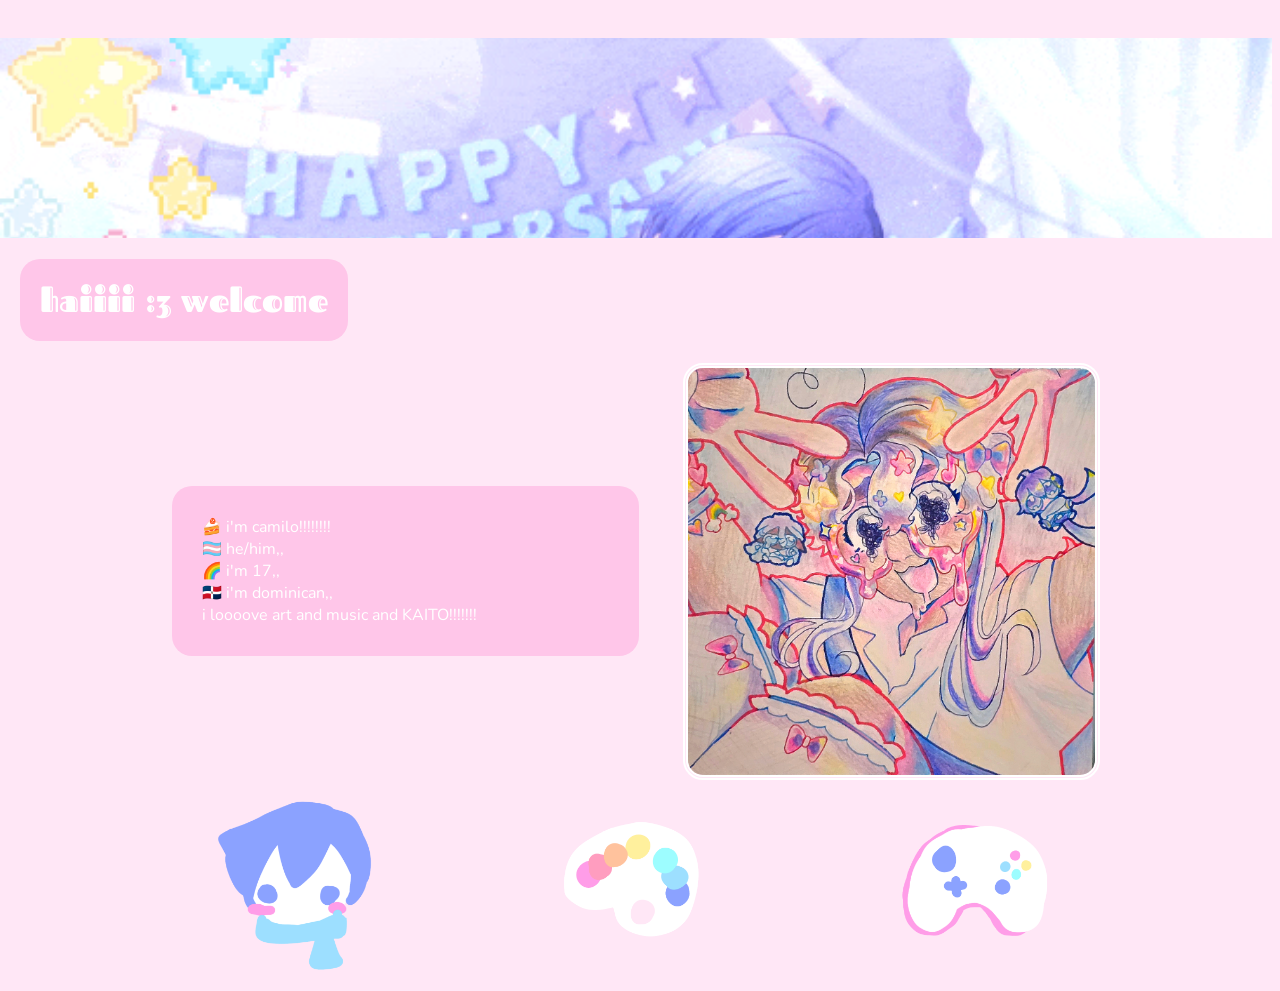
<file: index.html>
<!-- Final Project
Requirements
[  yes] Customized HTML Page #1
[yes  ] Customized HTML Page #2 
[ yes ] Customized HTML Page #3
[ yes ] Customized HTML Page #4

Select ONE Additional Feature to Add  
[ yes ] Feature 1 - Google Font
[ yes ] Feature 2 - Include jQuery
[ no ] Feature 3 - Embed Code from Spotify/Google Docs/YouTube
[ no ] Feature 4 - Customized HTML Page #5
-->

<!-- 
hai ms halllll i just want to say ive had sm fun in this class and ill miss it
so so so much!!! ty for being the most kindest teacher everrrr !!! i didnt
expect to enjoy coding smmm but i will keep exploring it for SURE and it is all
your fault :D thankyouuu for giving me something to look forward to every school
day !!! cheers loudly -->


<!DOCTYPE html>
<html>
  <head>
    <link rel="preconnect" href="https://fonts.googleapis.com">
<link rel="preconnect" href="https://fonts.gstatic.com" crossorigin>
<link href="https://fonts.googleapis.com/css2?family=Fascinate+Inline&family=Nunito:ital,wght@0,200..1000;1,200..1000&family=Oi&display=swap" rel="stylesheet">
    <meta charset="utf-8" />
    <title>🍦🌈</title>
    <link href="style.css" rel="stylesheet" type="text/css" />
    <style>
      /* Styling Only Related To THIS Page */
      /*~~~~~ Taken From:
      https://www.w3schools.com/howto/howto_css_parallax.asp*/
      .parallax {
        /* The image used */
        background-image: url("img/pastel-cards.gif");

        /* Set a specific height */
        min-height: 200px;

        /* Create the parallax scrolling effect */
        background-attachment: fixed;
        background-position: center;
        background-repeat: no-repeat;
        background-size: cover;
      }


    body{
      background-color: rgb(255, 231, 246);
    }

    p{
      background-color: rgb(255, 198, 233);
      color: white;
      width: 40%;
      margin: 0px;
      padding: 30px;
    }

    .containAgain{
      display: flex;
      justify-content: space-evenly;
      align-items: center;
      flex-direction: row;
      flex-wrap: nowrap;
      width: 80%;
      margin: auto;
    }

    #silly{
      width: 40%;
      border-radius: 20px;
      border: 5px white double;
    }


    </style>
  </head>
  <body>
    
    <div class="parallax"></div>
    <h1>
      haiiii :3 welcome
    </h1>

    <div class="containAgain">
      <p>
        🍰 i'm camilo!!!!!!!! <br>
        🏳️‍⚧️ he/him,, <br>
        🌈 i'm 17,, <br>
        🇩🇴 i'm dominican,, <br>
        i loooove
        art and music and KAITO!!!!!!! 
      </p>
      <img id="silly" src="img/self.jpg">
    </div>

    <div class="contain">
    <a href="kaitos.html">
      <img class="buttons" src="img/kai.png">
    </a>
    <a href="art.html">
      <img class="buttons" src="img/arte.png">
    </a>
    <a href="coding.html">
      <img class="buttons" src="img/game.png">
    </a>
    </div>

    
   
  </body>
</html>
</file>
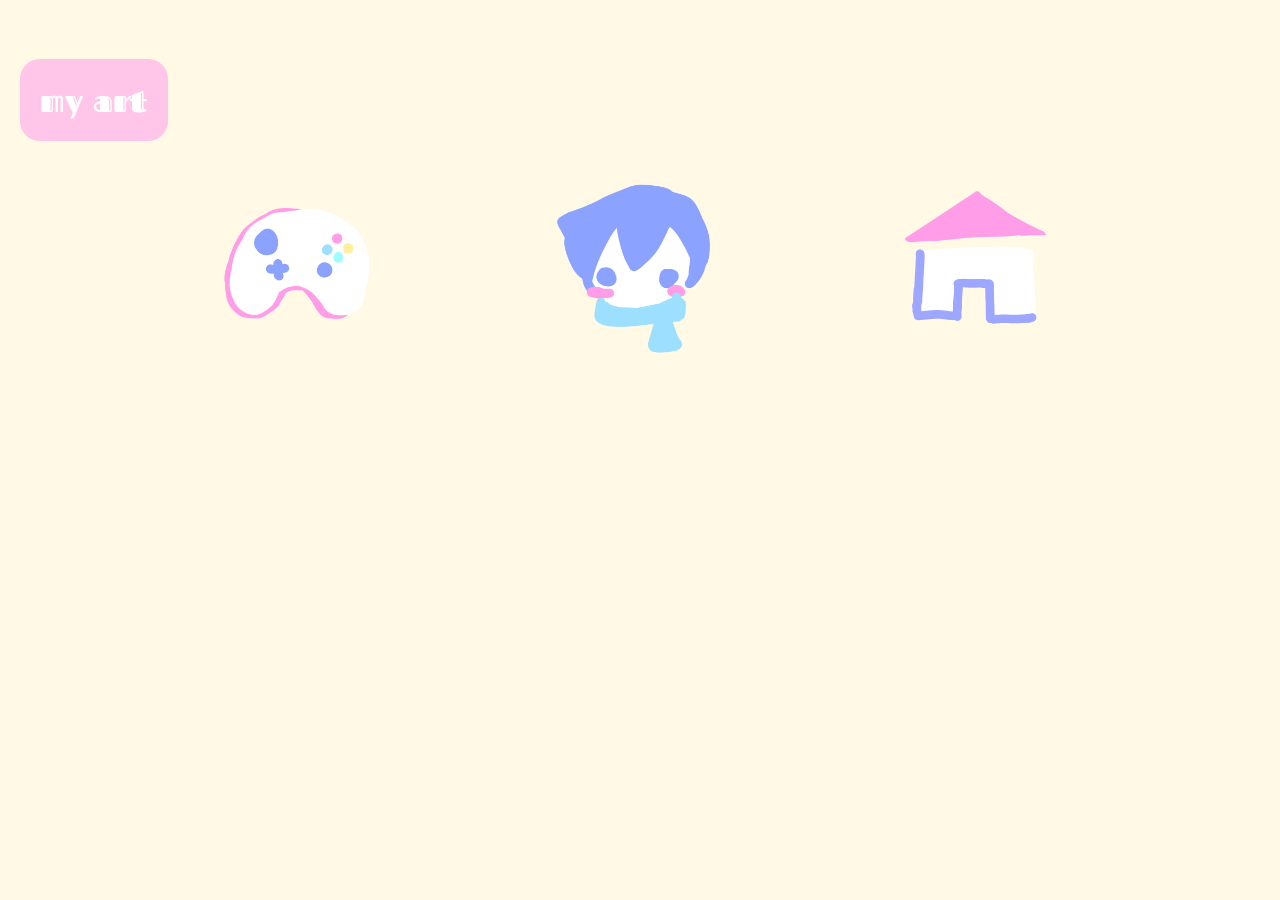
<file: art.html>
<!DOCTYPE html>
<html>
  <head>
    <link rel="preconnect" href="https://fonts.googleapis.com">
<link rel="preconnect" href="https://fonts.gstatic.com" crossorigin>
<link href="https://fonts.googleapis.com/css2?family=Fascinate+Inline&family=Nunito:ital,wght@0,200..1000;1,200..1000&family=Oi&display=swap" rel="stylesheet">
    <meta charset="utf-8" />
    <title>🎨🪷</title>
    <link href="style.css" rel="stylesheet" type="text/css" />
    <style>
      /* Styling Only Related To THIS Page */
      body{
        background-color: rgb(255, 249, 230);
      }
    </style>
  </head>
  <body>
    <!-- ⬆⬆⬆⬆ Nav Bar -->
    
    <!-- ⬇⬇⬇⬇⬇⬇ Main Page Content -->
    <h1>my art</h1>

    <div class="contain">
    <a href="coding.html">
      <img class="buttons" src="img/game.png">
    </a>
    <a href="kaitos.html">
      <img class="buttons" src="img/kai.png">
    </a>
    <a href="index.html">
      <img class="buttons" src="img/casita.png">
    </a>
    </div>
    
  </body>
</html>
</file>
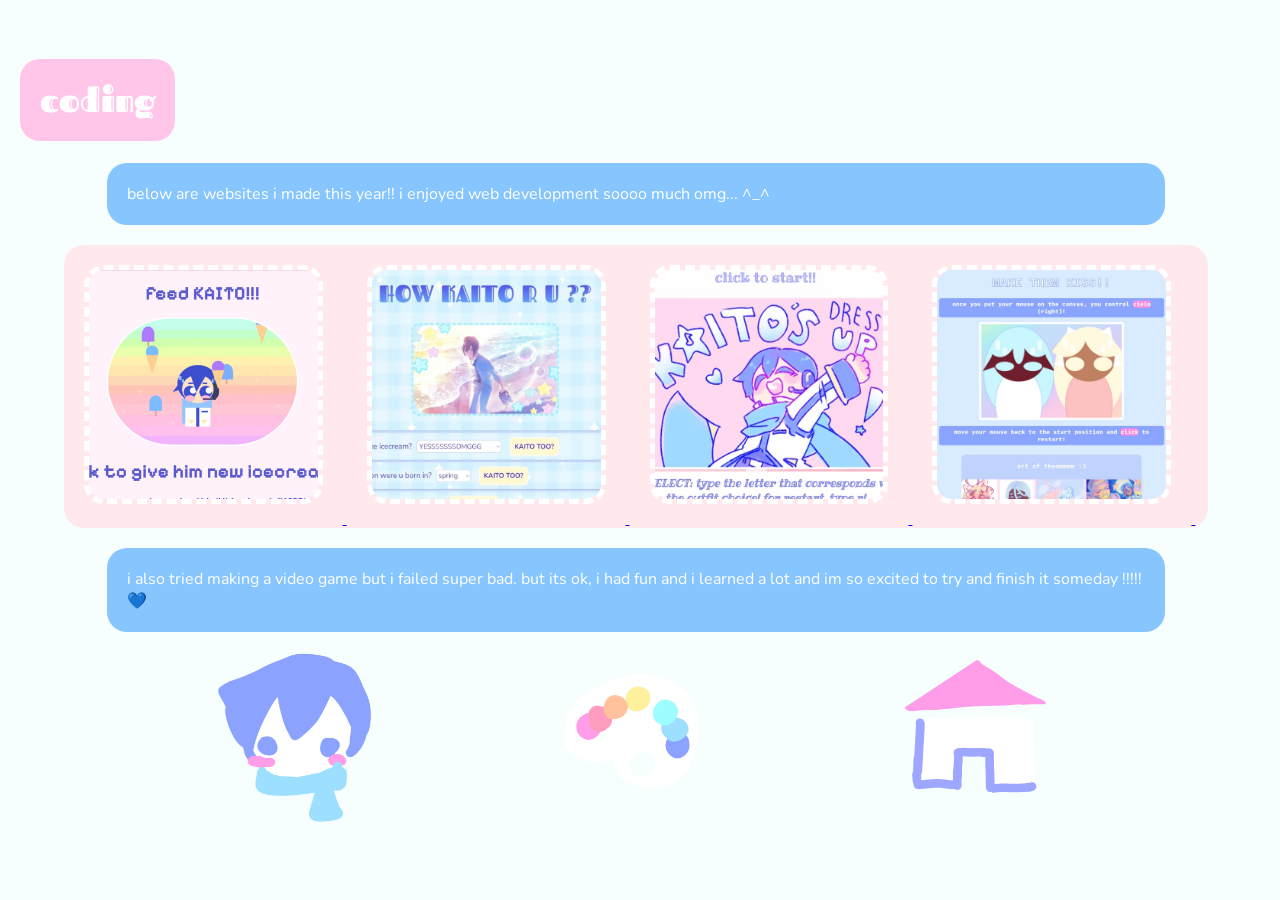
<file: coding.html>
<!DOCTYPE html>
<html>
  <head>
    <link rel="preconnect" href="https://fonts.googleapis.com">
<link rel="preconnect" href="https://fonts.gstatic.com" crossorigin>
<link href="https://fonts.googleapis.com/css2?family=Fascinate+Inline&family=Nunito:ital,wght@0,200..1000;1,200..1000&family=Oi&display=swap" rel="stylesheet">
    <meta charset="utf-8" />
    <title>🪅💿</title>
    <link href="style.css" rel="stylesheet" type="text/css" />
    <style>
      /* Styling Only Related To THIS Page */

      body{
        background-color: rgb(246, 255, 254);
      }

      #sites{
        background-color: rgb(255, 233, 237);
        width: 90%;
        border-radius: 20px;
        margin: auto;
        overflow-x: scroll;
        flex-wrap: nowrap;
        white-space: nowrap;
        flex-shrink: 0;
        flex-grow: 0;
        margin-top: 20px;
      }

      .nya{
        width: 20%;
        margin: 20px;
        border-radius: 20px;
        border: 5px white dashed;
      }
        .nya:hover{
          border: 5px rgb(255, 198, 233) dashed;
        }

      p{
        background-color: rgb(135, 197, 255);
        color: white;
      }

    </style>
  </head>
  <body>
    
    <h1>coding</h1>

    <p>
      below are websites i made this year!! i enjoyed web development soooo much omg... ^_^
    </p>

    <div id="sites">
      <a href="https://laguardia-webdev-2024.github.io/8-p-unit-8-project-silly-camilo/" target="_blank">
        <img class="nya" src="img/8.jpg">
      </a>
      <a href="https://laguardia-webdev-2024.github.io/12-p-unit-12-project-silly-camilo/" target="_blank">
        <img class="nya" src="img/12.jpg">
      </a>
      <a href="https://laguardia-webdev-2024.github.io/9-p-unit-9-project-silly-camilo/" target="_blank">
        <img class="nya" src="img/9.jpg">
      </a>
      <a href="https://laguardia-webdev-2024.github.io/7-p-unit-7-project-silly-camilo/" target="_blank">
        <img class="nya" src="img/7.jpg">
      </a>
      <a href="https://laguardia-webdev-2024.github.io/5-p-unit-5-project-silly-camilo/" target="_blank">
        <img class="nya" src="img/5.jpg">
      </a>
      <a href="https://laguardia-webdev-2024.github.io/4-p-unit-4-project-silly-camilo/" target="_blank">
        <img class="nya" src="img/4.jpg">
      </a>
      <a href="https://laguardia-webdev-2024.github.io/3-p-unit-3-project-silly-camilo/" target="_blank">
        <img class="nya" src="img/3.jpg">
      </a>
      <a href="https://laguardia-webdev-2024.github.io/11-p-unit-11-project-silly-camilo/" target="_blank">
        <img class="nya" src="img/11.jpg">
      </a>
      <a href="https://laguardia-webdev-2024.github.io/10-p-unit-10-project-silly-camilo/" target="_blank">
        <img class="nya" src="img/10.jpg">
      </a>
      <a href="https://laguardia-webdev-2024.github.io/2-p-unit-2-project-silly-camilo/" target="_blank">
        <img class="nya" src="img/2.jpg">
      </a>
      <a href="https://laguardia-webdev-2024.github.io/1-p-unit-project-silly-camilo/" target="_blank">
        <img class="nya" src="img/1.jpg">
      </a>
    </div>

      <p>
        i also tried making a video game but i failed super bad. but its ok, 
        i had fun and i learned a lot and im so excited to try and finish it 
        someday !!!!! 💙
      </p>

      <div class="contain">
      <a href="kaitos.html">
        <img class="buttons" src="img/kai.png">
      </a>
      <a href="art.html">
        <img class="buttons" src="img/arte.png">
      </a>
      <a href="index.html">
        <img class="buttons" src="img/casita.png">
      </a>
      </div>

  </body>
</html>
</file>
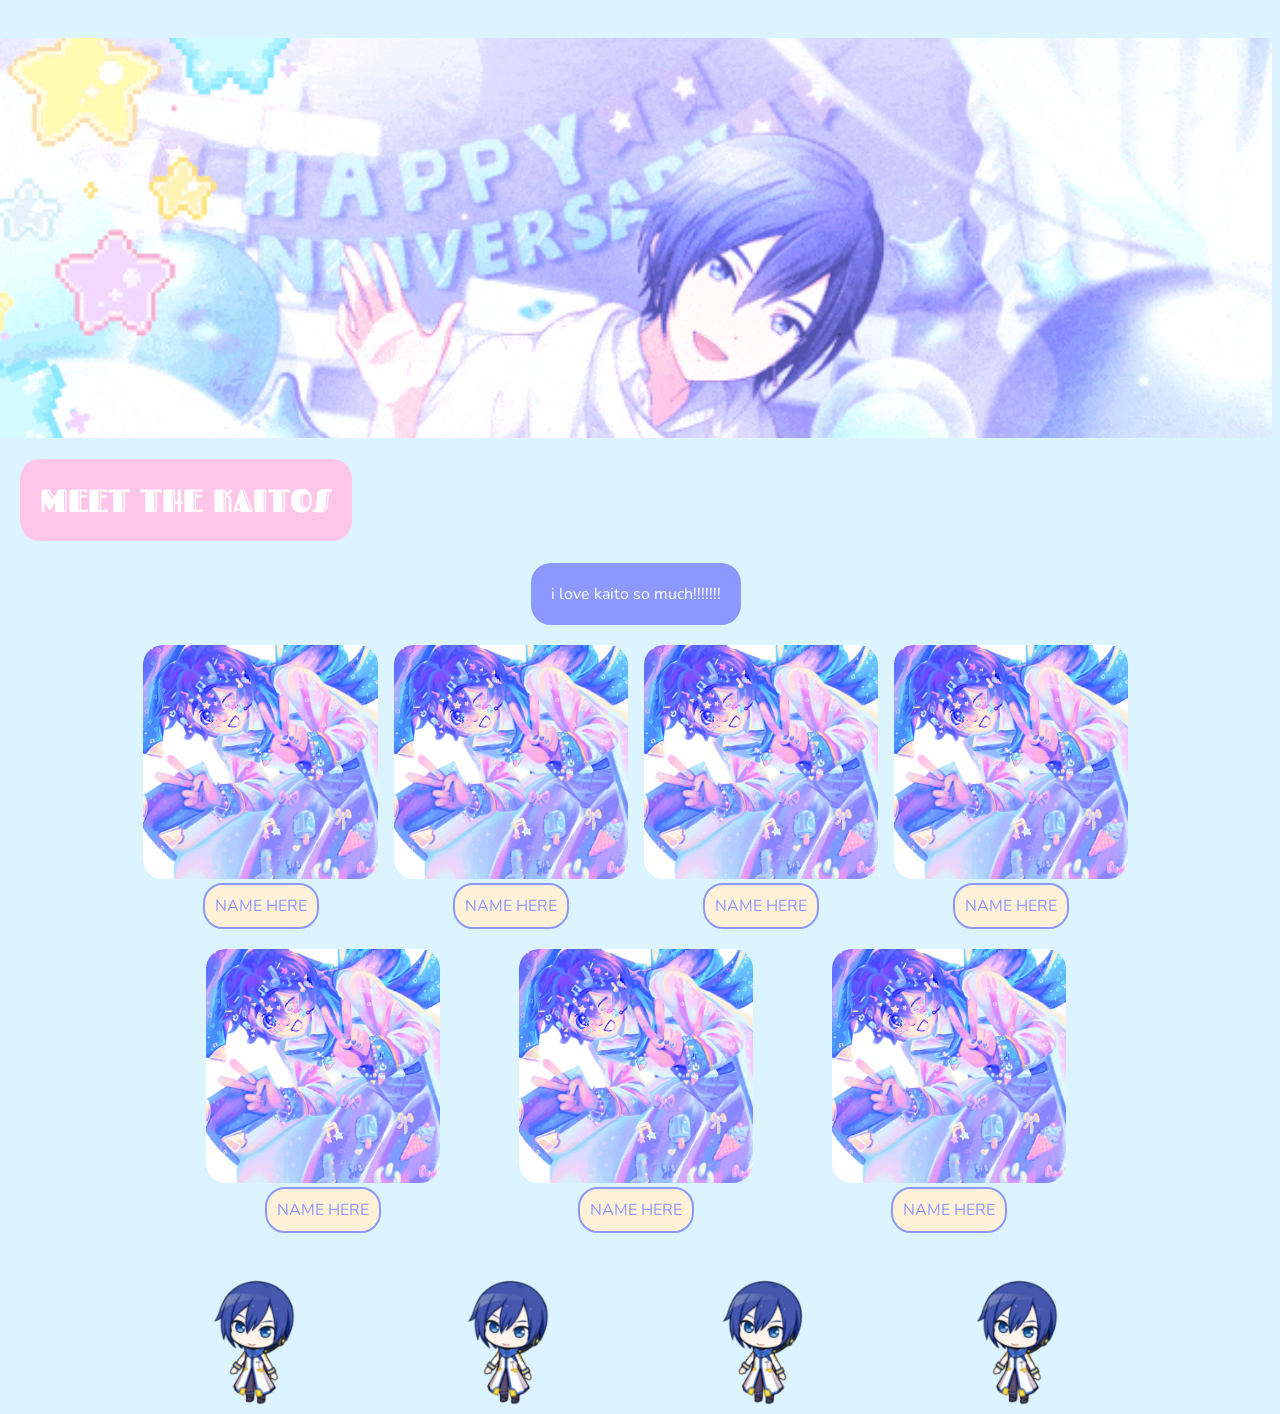
<file: resume copy.html>
<!DOCTYPE html>
<html>
  <head>
    <link rel="preconnect" href="https://fonts.googleapis.com">
<link rel="preconnect" href="https://fonts.gstatic.com" crossorigin>
<link href="https://fonts.googleapis.com/css2?family=Fascinate+Inline&family=Nunito:ital,wght@0,200..1000;1,200..1000&family=Oi&display=swap" rel="stylesheet">
    <meta charset="utf-8" />
    <title>Final Project - Resume</title>
    <link href="style.css" rel="stylesheet" type="text/css" />
    <style>
      /* Styling Only Related To THIS Page */
       body{
      background-color: rgb(220, 244, 255);
    }

    p{
      background-color: rgb(141, 152, 255);
      color: white;
      width: fit-content;
      max-width: 80%;
      margin: auto;
      margin-bottom: 20px;
    }

    .parallax {
        /* The image used */
        background-image: url("img/pastel-cards.gif");

        /* Set a specific height */
        min-height: 400px;

        /* Create the parallax scrolling effect */
        background-attachment: fixed;
        background-position: center;
        background-repeat: no-repeat;
        background-size: cover;
        margin-top: none;
      }

      .collection{
        display: flex;
        margin: auto;
        justify-content: space-evenly;
        flex-direction: row;
        max-width: 80%;
        flex-wrap: wrap;
      }

      .bebe{
        width: 23%;
        flex-direction: column;
      }

      .um{
        border-radius: 20px;
        width: 100%;
      }

      .info{
        width: fit-content;
        background-color: rgb(255, 241, 215);
        border: 2px solid rgb(141, 152, 255);
        padding: 10px;
        color: rgb(141, 152, 255);
      }
        .info:hover{
          background-color:  rgb(255, 198, 233);
          color: white;
          font-weight: bold;
        }

      #colInfo{
        background-color: rgb(255, 241, 215);
        border: 2px solid rgb(141, 152, 255);
        padding: 10px;
        color: rgb(141, 152, 255);
      }

      .containAgain{
      display: flex;
      justify-content: space-evenly;
      flex-direction: row;
      flex-wrap: nowrap;
      width: 80%;
      margin: auto;
    }

    #silly{
      width: 40%;
    }
    </style>
  </head>
  <body>
    <div class="parallax"></div>
    <h1>MEET THE KAITOS</h1>

    <div class="containAgain">
      <img id="silly" src="img/DECORA KAITO.png">
      <p id="intro">
        i love kaito so much!!!!!!!
      </p>
    </div>

    <p id="colInfo"> </p>

    <div class="collection">
      <div class="bebe">
        <img class="um" src="img/DECORA KAITO.png">
        <p class="info" id="1"> NAME HERE </p>
      </div>
      <div class="bebe">
        <img class="um" src="img/DECORA KAITO.png">
        <p class="info" id="2"> NAME HERE </p>
      </div>
      <div class="bebe">
        <img class="um" src="img/DECORA KAITO.png">
        <p class="info" id="3"> NAME HERE </p>  
      </div>
      <div class="bebe">
        <img class="um" src="img/DECORA KAITO.png">
        <p class="info" id="4"> NAME HERE </p>
      </div>
      <div class="bebe">
        <img class="um" src="img/DECORA KAITO.png">
        <p class="info" id="5"> NAME HERE </p>
      </div>
      <div class="bebe">
        <img class="um" src="img/DECORA KAITO.png">
        <p class="info" id="6"> NAME HERE </p>  
      </div>
      <div class="bebe">
        <img class="um" src="img/DECORA KAITO.png">
        <p class="info" id="6"> NAME HERE </p>  
      </div>
    </div>

    <div class="contain">
    <a class="test" href="index copy.html">
      <img class="buttons" src="img/Kaito_chibi.png">
    </a>
    <a class="test" href="aboutme.html">
      <img class="buttons" src="img/Kaito_chibi.png">
    </a>
    <a class="test" href="art.html">
      <img class="buttons" src="img/Kaito_chibi.png">
    </a>
    <a class="test" href="resume.html">
      <img class="buttons" src="img/Kaito_chibi.png">
    </a>
    </div>


    <script src="https://ajax.googleapis.com/ajax/libs/jquery/2.1.4/jquery.min.js"></script>
    <script>

      $("#colInfo").hide();
      $("#silly").hide();

      $("#1").click(function (){
        $("#intro").hide();
        $("#silly").attr("src", "img/Kaito_chibi.png").fadeIn();
        $("#colInfo").html("name: kaito <br> species: nuigurumi <br> background: sillysilly").fadeIn();
      })


    </script>
  </body>
</html>
</file>
<file: style.css>
/* Styling Only Related To ALL Pages */



body {
  padding-top: 30px;
  margin-left: 0px;
}
/* ⬆⬆⬆⬆ Nav Bar Styling 
~~~~~ Taken From: 
https://www.w3schools.com/css/css_navbar_horizontal.asp */
/* ul {
  list-style-type: none;
  margin: 0;
  padding: 0;
  overflow: hidden;
  background-color: #333333;
  position: fixed;
  top: 0;
  width: 100%;
  z-index: 999;
}

li {
  float: left;
}

li a {
  display: block;
  color: white;
  text-align: center;
  padding: 14px 16px;
  text-decoration: none;
}

li a:hover:not(.active) {
  background-color: orange;
}

.active {
  background-color: red;
} */

h1 {
  width: 100%;
  font-family: "Fascinate Inline";
  color: white;
  background-color: rgb(255, 198, 233);
  width: fit-content;
  margin-left: 20px;
  padding: 20px;
  border-radius: 20px;
}

p{
  font-family: "Nunito";
  max-width: 80%;
  margin: auto;
  margin-top: 20px;
  padding: 20px;
  border-radius: 20px;
}

.contain{
        display: flex;
        margin: auto;
        flex-direction: row;
        flex-wrap: nowrap;
        justify-items: space-between;
        width: 80%;
      }

      .buttons{
        width: 60%;
        display: block;
        margin: auto;
      }

      .buttons:hover{
          width: 65%;
        }
</file>
